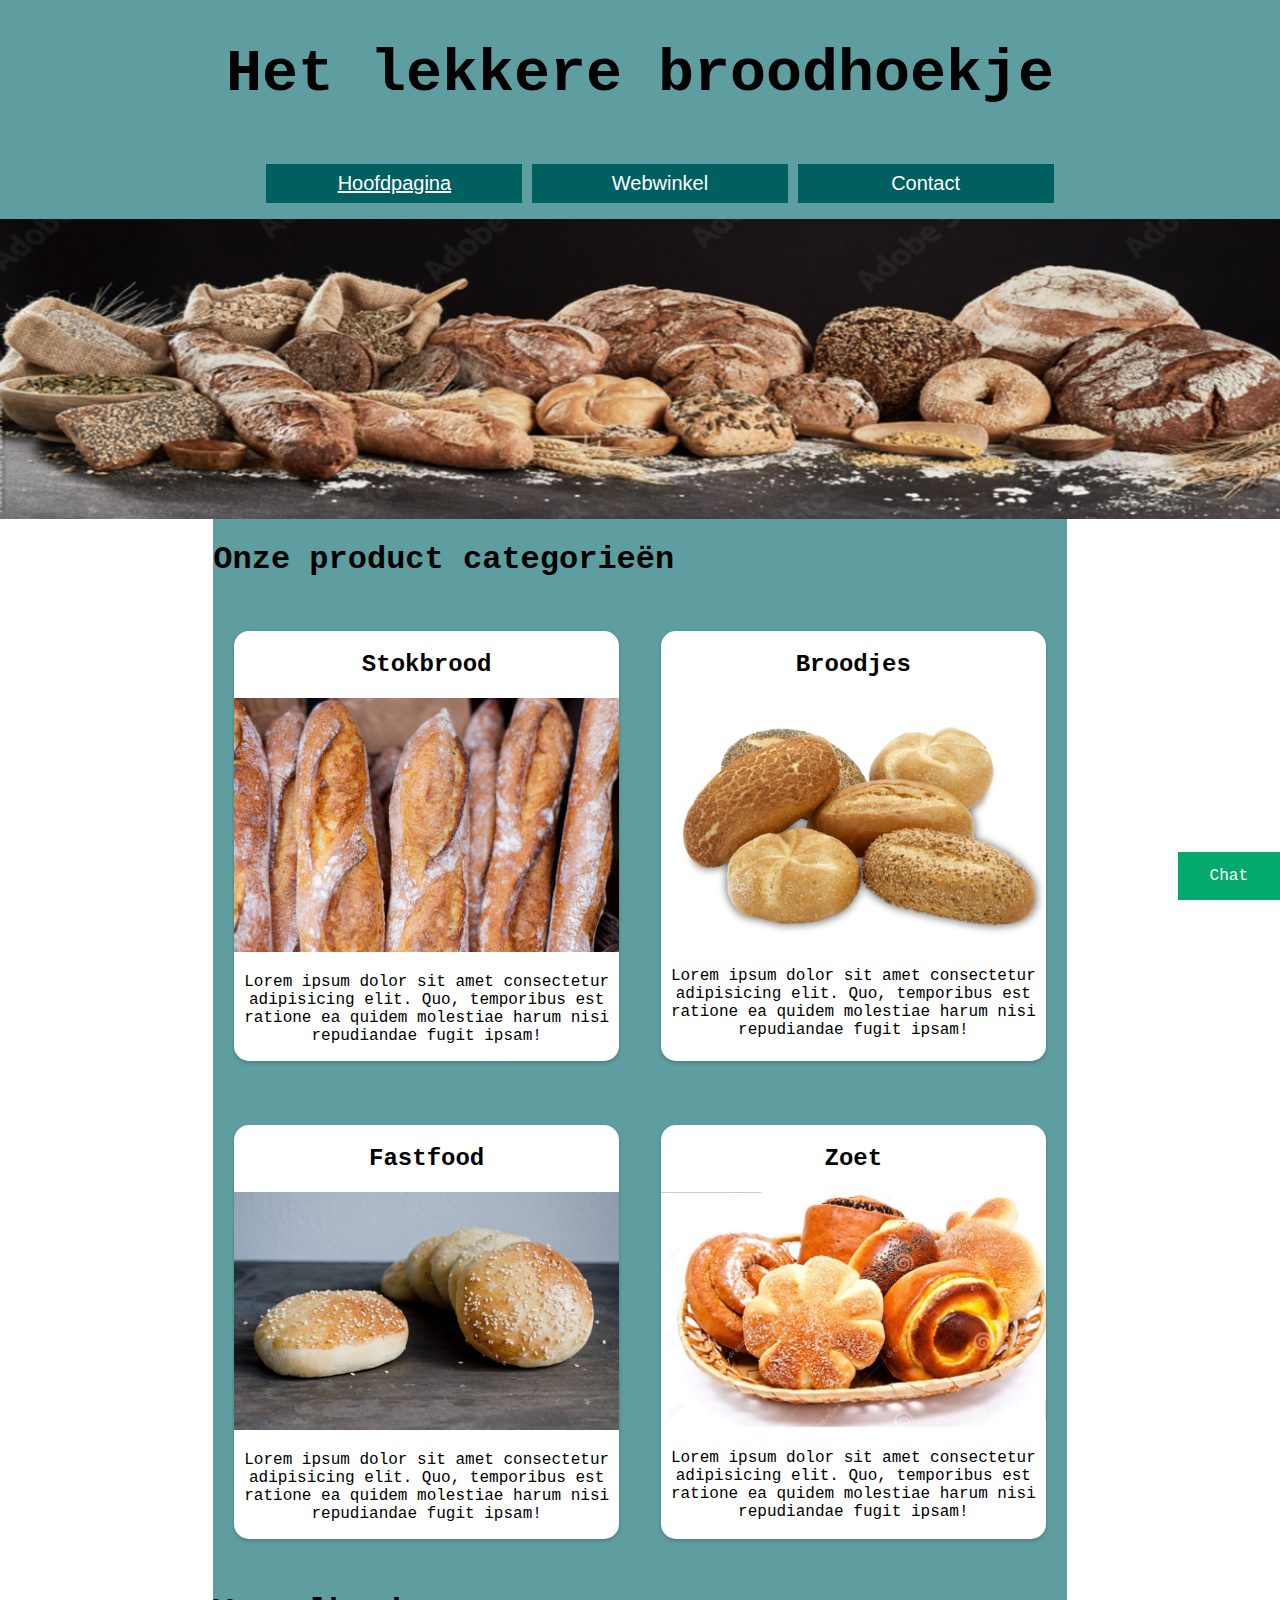
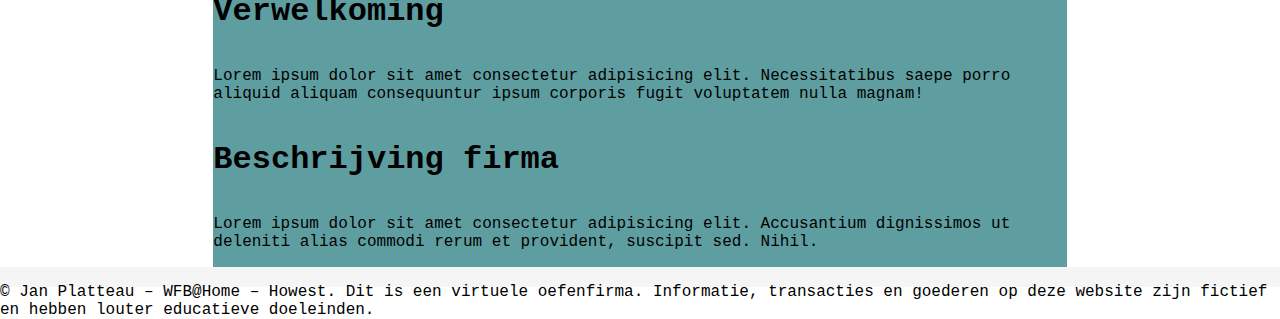
<file: index.html>
<!DOCTYPE html>
<html lang="nl">

<head>
    <meta charset="UTF-8">
    <meta name="viewport" content="width=device-width, initial-scale=1.0">
    <link rel="stylesheet" href="/css/style.css">
    <title>Hoofdpagina</title>
</head>

<body>
    <header>
        <h1>Het lekkere broodhoekje</h1>
        <nav>
            <ul>
                <li><a href="/index.html" class="menu active">Hoofdpagina</a></li>
                <li><a href="/webwinkel.html" class="menu">Webwinkel</a></li>
                <li><a href="/contact.html" class="menu">Contact</a></li>
            </ul>
        </nav>
    </header>
    <figure>
    </figure>
    <main>
        <h1>Onze product categorieën</h1>
        <section id="categorie_overzicht">
            <a href="/webwinkel.html#stokbrood" class="categorie">
                <article class="cat card">
                    <h2>Stokbrood</h2>
                    <img src="/img/categorie/stokbroden/cat_stokbrood.jpg" alt="stokbrood categorie">
                    <p>Lorem ipsum dolor sit amet consectetur adipisicing elit. Quo, temporibus est ratione ea quidem
                        molestiae harum nisi repudiandae fugit ipsam!</p>
                </article>
            </a>
            <a href="/webwinkel.html#broodjes" class="categorie">
            <article class="cat card">
                <h2>Broodjes</h2>
                <img src="/img/categorie/broodjes/cat_broodjes.jpg" alt="broodjes categorie">
                <p>Lorem ipsum dolor sit amet consectetur adipisicing elit. Quo, temporibus est ratione ea quidem
                    molestiae harum nisi repudiandae fugit ipsam!</p>
            </article>
            </a>
            <a href="/webwinkel.html#fastfood" class="categorie">
            <article class="cat card">
                <h2>Fastfood</h2>
                <img src="/img/categorie/fastfood/cat_fastfood.jpg" alt="fastfood categorie">
                <p>Lorem ipsum dolor sit amet consectetur adipisicing elit. Quo, temporibus est ratione ea quidem
                    molestiae harum nisi repudiandae fugit ipsam!</p>
            </article>
            </a>
            <a href="/webwinkel.html#zoet" class="categorie">
            <article class="cat card">
                <h2>Zoet</h2>
                <img src="/img/categorie/zoet/cat_zoet.jpg" alt="zoet categorie">
                <p>Lorem ipsum dolor sit amet consectetur adipisicing elit. Quo, temporibus est ratione ea quidem
                    molestiae harum nisi repudiandae fugit ipsam!</p>
            </article>
            </a>
        </section>
        <section id="verwelkoming">
            <h1>Verwelkoming</h1>
            <p>Lorem ipsum dolor sit amet consectetur adipisicing elit. Necessitatibus saepe porro aliquid aliquam
                consequuntur ipsum corporis fugit voluptatem nulla magnam!</p>
        </section>
        <section id="beschijving_firma">
            <h1>Beschrijving firma</h1>
            <p>Lorem ipsum dolor sit amet consectetur adipisicing elit. Accusantium dignissimos ut deleniti alias
                commodi rerum et provident, suscipit sed. Nihil.</p>
        </section>
        <table id="tabel_vergelijking"></table>
        <aside id="spotlight"></aside>
    </main>
    <div>
        <button type="button" class="btn">Chat</button>
    </div>
    <footer>
        <p id="copyright">&copy Jan Platteau – WFB@Home – Howest. Dit is een virtuele oefenfirma. Informatie,
            transacties en goederen op deze website zijn fictief en hebben louter educatieve doeleinden.</p>
    </footer>

</body>

</html>
</file>
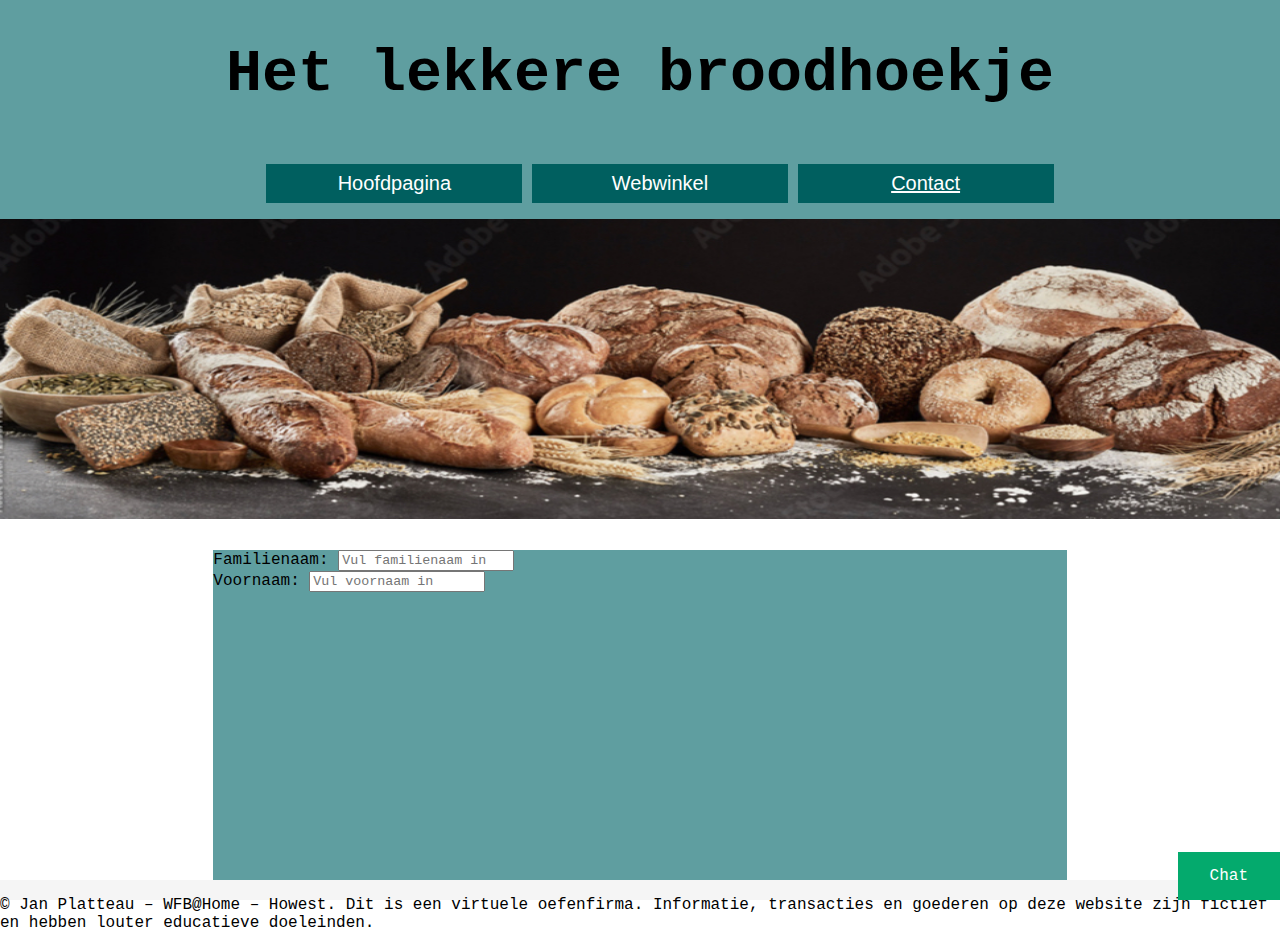
<file: contact.html>
<!DOCTYPE html>
<html lang="nl">

<head>
    <meta charset="UTF-8">
    <meta name="viewport" content="width=device-width, initial-scale=1.0">
    <link rel="stylesheet" href="/css/style.css">
    <title>Contact</title>
</head>

<body>
    <header>
        <h1>Het lekkere broodhoekje</h1>
        <nav>
            <ul>
                <li><a href="/index.html" class="menu">Hoofdpagina</a></li>
                <li><a href="/webwinkel.html" class="menu">Webwinkel</a></li>
                <li><a href="/contact.html" class="menu active">Contact</a></li>
            </ul>
        </nav>
    </header>
    <figure>
    </figure>
    <main>
        <form action="https://jkorpela.fi/cgi-bin/echo.cgi" method="post" accept-charset="UTF-8" autocomplete="on">
            <label for="txt-last-name">Familienaam: </label>
            <input type="text" name="familienaam" id="txt-last-name" placeholder="Vul familienaam in" required><br>
            <label for="txt-last-name">Voornaam: </label>
            <input type="text" name="voornaam" id="txt-first-name" placeholder="Vul voornaam in" required>
        </form>
    </main>
    <div>
        <button type="button" class="btn">Chat</button>
    </div>
    <footer>
        <p id="copyright">&copy Jan Platteau – WFB@Home – Howest. Dit is een virtuele oefenfirma. Informatie,
            transacties en goederen op deze website zijn fictief en hebben louter educatieve doeleinden.</p>
    </footer>

</body>

</html>
</file>
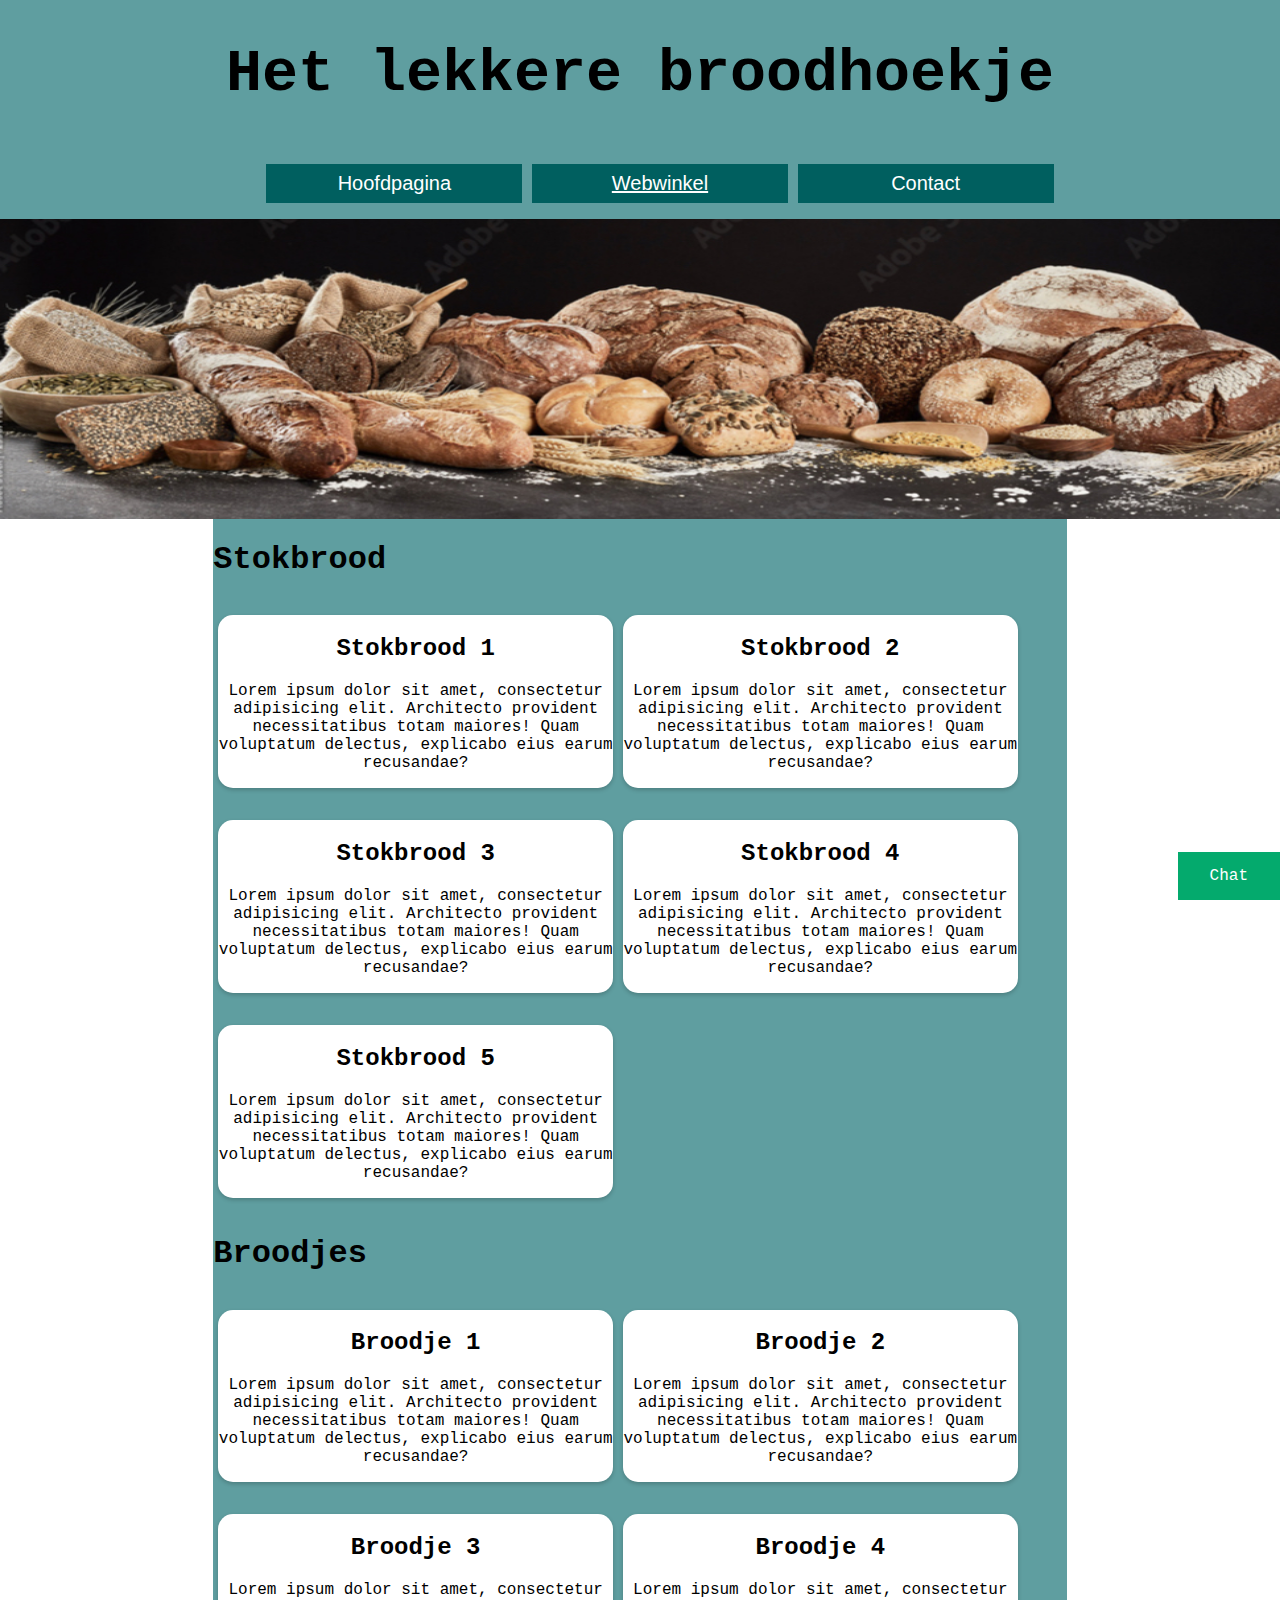
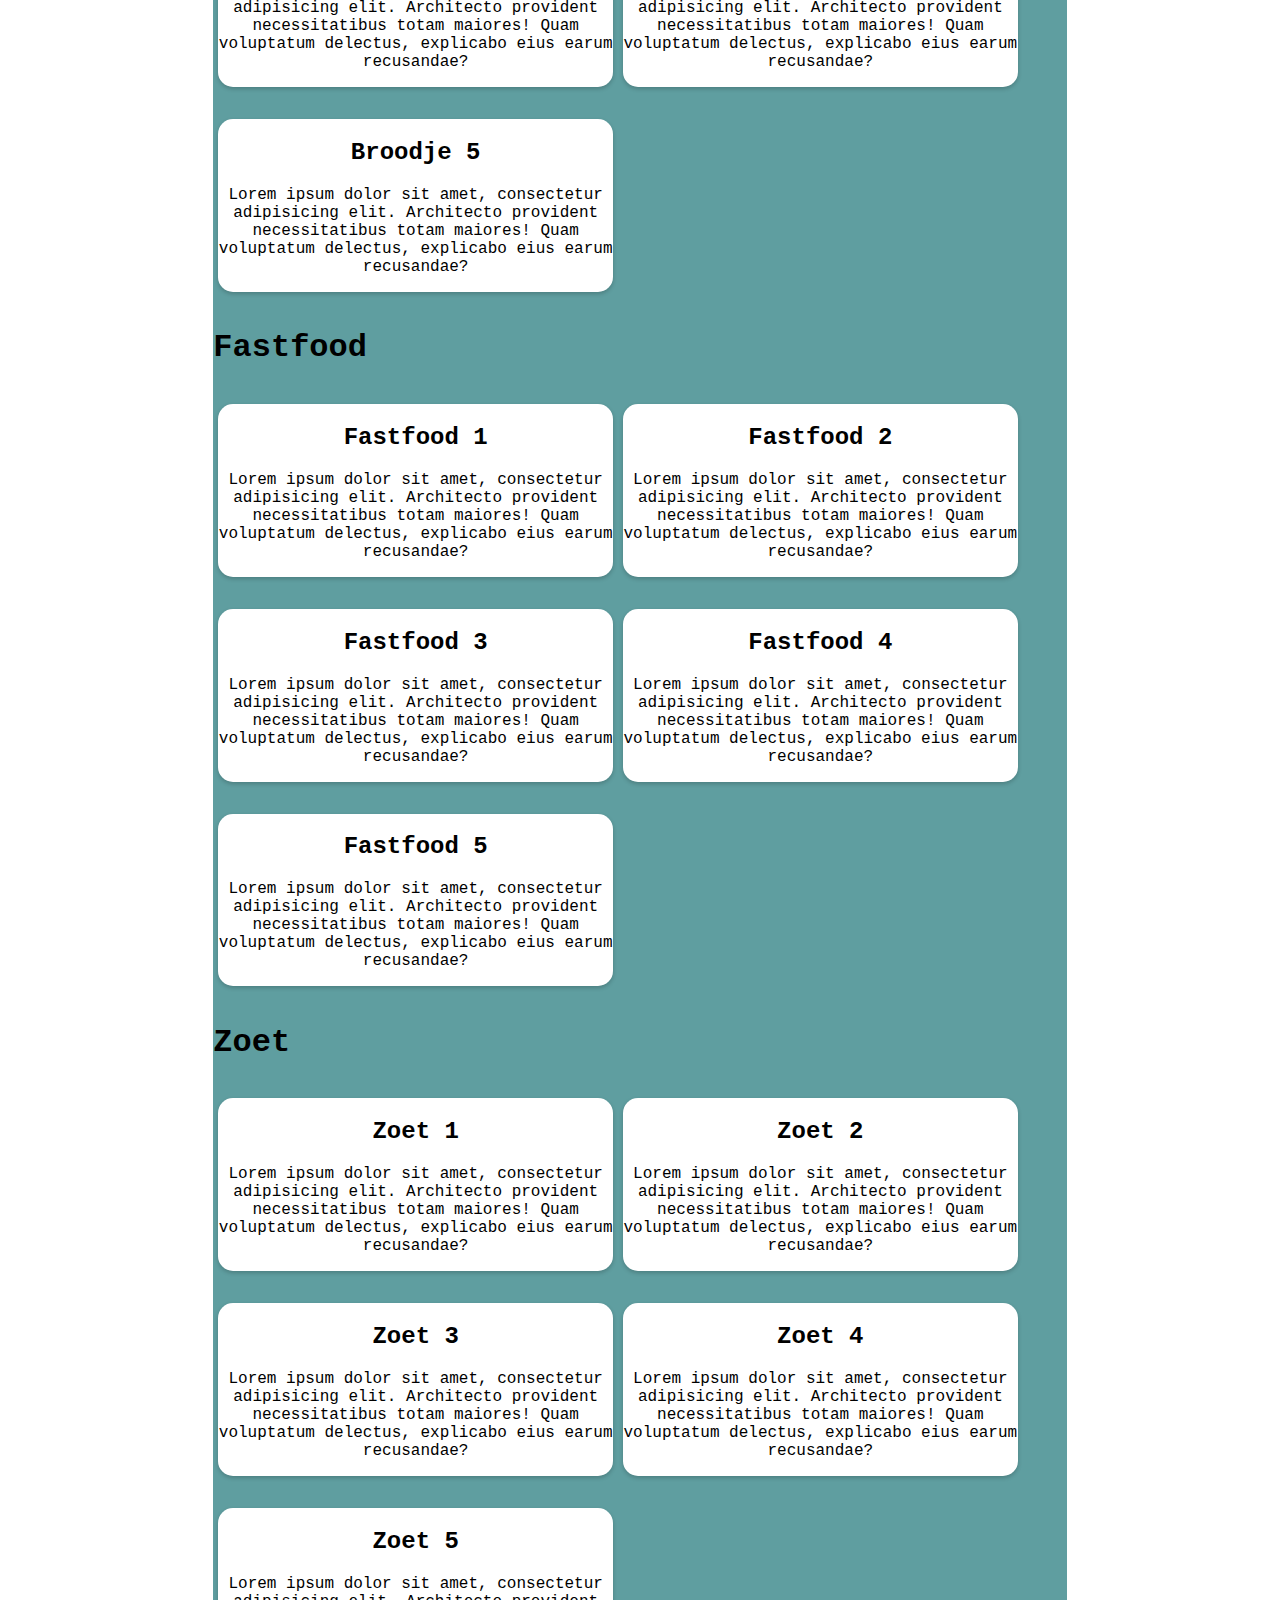
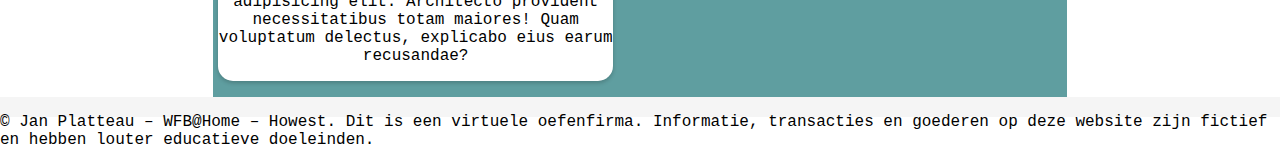
<file: webwinkel.html>
<!DOCTYPE html>
<html lang="nl">

<head>
    <meta charset="UTF-8">
    <meta name="viewport" content="width=device-width, initial-scale=1.0">
    <link rel="stylesheet" href="/css/style.css">
    <title>Webwinkel</title>
</head>

<body>
    <header>
        <h1>Het lekkere broodhoekje</h1>
        <nav>
            <ul>
                <li><a href="/index.html" class="menu">Hoofdpagina</a></li>
                <li><a href="/webwinkel.html" class="menu active">Webwinkel</a></li>
                <li><a href="/contact.html" class="menu">Contact</a></li>
            </ul>
        </nav>
    </header>
    <figure>
    </figure>
    <main class="webshop">
        <h1 id="stokbrood">Stokbrood</h1>
        <section>
            <article class="card">
                <h2>Stokbrood 1</h2>
                <p>Lorem ipsum dolor sit amet, consectetur adipisicing elit. Architecto provident necessitatibus totam
                    maiores! Quam voluptatum delectus, explicabo eius earum recusandae?</p>
            </article>
            <article class="card">
                <h2>Stokbrood 2</h2>
                <p>Lorem ipsum dolor sit amet, consectetur adipisicing elit. Architecto provident necessitatibus totam
                    maiores! Quam voluptatum delectus, explicabo eius earum recusandae?</p>
            </article>
            <article class="card">
                <h2>Stokbrood 3</h2>
                <p>Lorem ipsum dolor sit amet, consectetur adipisicing elit. Architecto provident necessitatibus totam
                    maiores! Quam voluptatum delectus, explicabo eius earum recusandae?</p>
            </article>
            <article class="card">
                <h2>Stokbrood 4</h2>
                <p>Lorem ipsum dolor sit amet, consectetur adipisicing elit. Architecto provident necessitatibus totam
                    maiores! Quam voluptatum delectus, explicabo eius earum recusandae?</p>
            </article>
            <article class="card">
                <h2>Stokbrood 5</h2>
                <p>Lorem ipsum dolor sit amet, consectetur adipisicing elit. Architecto provident necessitatibus totam
                    maiores! Quam voluptatum delectus, explicabo eius earum recusandae?</p>
            </article>
        </section>

        <h1 id="broodjes">Broodjes</h1>
        <section>
            <article class="card">
                <h2>Broodje 1</h2>
                <p>Lorem ipsum dolor sit amet, consectetur adipisicing elit. Architecto provident necessitatibus totam
                    maiores! Quam voluptatum delectus, explicabo eius earum recusandae?</p>
            </article>
            <article class="card">
                <h2>Broodje 2</h2>
                <p>Lorem ipsum dolor sit amet, consectetur adipisicing elit. Architecto provident necessitatibus totam
                    maiores! Quam voluptatum delectus, explicabo eius earum recusandae?</p>
            </article>
            <article class="card">
                <h2>Broodje 3</h2>
                <p>Lorem ipsum dolor sit amet, consectetur adipisicing elit. Architecto provident necessitatibus totam
                    maiores! Quam voluptatum delectus, explicabo eius earum recusandae?</p>
            </article>
            <article class="card">
                <h2>Broodje 4</h2>
                <p>Lorem ipsum dolor sit amet, consectetur adipisicing elit. Architecto provident necessitatibus totam
                    maiores! Quam voluptatum delectus, explicabo eius earum recusandae?</p>
            </article>
            <article class="card">
                <h2>Broodje 5</h2>
                <p>Lorem ipsum dolor sit amet, consectetur adipisicing elit. Architecto provident necessitatibus totam
                    maiores! Quam voluptatum delectus, explicabo eius earum recusandae?</p>
            </article>
        </section>

        <h1 id="fastfood">Fastfood</h1>
        <section>
            <article class="card">
                <h2>Fastfood 1</h2>
                <p>Lorem ipsum dolor sit amet, consectetur adipisicing elit. Architecto provident necessitatibus totam
                    maiores! Quam voluptatum delectus, explicabo eius earum recusandae?</p>
            </article>
            <article class="card">
                <h2>Fastfood 2</h2>
                <p>Lorem ipsum dolor sit amet, consectetur adipisicing elit. Architecto provident necessitatibus totam
                    maiores! Quam voluptatum delectus, explicabo eius earum recusandae?</p>
            </article>
            <article class="card">
                <h2>Fastfood 3</h2>
                <p>Lorem ipsum dolor sit amet, consectetur adipisicing elit. Architecto provident necessitatibus totam
                    maiores! Quam voluptatum delectus, explicabo eius earum recusandae?</p>
            </article>
            <article class="card">
                <h2>Fastfood 4</h2>
                <p>Lorem ipsum dolor sit amet, consectetur adipisicing elit. Architecto provident necessitatibus totam
                    maiores! Quam voluptatum delectus, explicabo eius earum recusandae?</p>
            </article>
            <article class="card">
                <h2>Fastfood 5</h2>
                <p>Lorem ipsum dolor sit amet, consectetur adipisicing elit. Architecto provident necessitatibus totam
                    maiores! Quam voluptatum delectus, explicabo eius earum recusandae?</p>
            </article>
        </section>

        <h1 id="zoet">Zoet</h1>
        <section>
            <article class="card">
                <h2>Zoet 1</h2>
                <p>Lorem ipsum dolor sit amet, consectetur adipisicing elit. Architecto provident necessitatibus totam
                    maiores! Quam voluptatum delectus, explicabo eius earum recusandae?</p>
            </article>
            <article class="card">
                <h2>Zoet 2</h2>
                <p>Lorem ipsum dolor sit amet, consectetur adipisicing elit. Architecto provident necessitatibus totam
                    maiores! Quam voluptatum delectus, explicabo eius earum recusandae?</p>
            </article>
            <article class="card">
                <h2>Zoet 3</h2>
                <p>Lorem ipsum dolor sit amet, consectetur adipisicing elit. Architecto provident necessitatibus totam
                    maiores! Quam voluptatum delectus, explicabo eius earum recusandae?</p>
            </article>
            <article class="card">
                <h2>Zoet 4</h2>
                <p>Lorem ipsum dolor sit amet, consectetur adipisicing elit. Architecto provident necessitatibus totam
                    maiores! Quam voluptatum delectus, explicabo eius earum recusandae?</p>
            </article>
            <article class="card">
                <h2>Zoet 5</h2>
                <p>Lorem ipsum dolor sit amet, consectetur adipisicing elit. Architecto provident necessitatibus totam
                    maiores! Quam voluptatum delectus, explicabo eius earum recusandae?</p>
            </article>
        </section>
    </main>
    <div>
        <button type="button" class="btn">Chat</button>
    </div>
    <footer>
        <p id="copyright">&copy Jan Platteau – WFB@Home – Howest. Dit is een virtuele oefenfirma. Informatie,
            transacties en goederen op deze website zijn fictief en hebben louter educatieve doeleinden.</p>
    </footer>

</body>

</html>
</file>
<file: css/style.css>
* {
    font-family: 'Courier New', Courier, monospace; 
}

html, body {
    height: 100%;
}

body {
    margin: 0;
    padding: 0;
    height: 100vh;

    display: grid;

    grid-template-columns: 1fr 4fr 1fr;
    grid-template-areas: "header header header"
        "logo logo logo"
        "left mid right"
        "footer footer footer";

    grid-template-rows: auto 1fr 1fr 20px;

    /*overflow:auto;*/
}

body header h1 {
    font-family: 'Courier New', Courier, monospace;   
    font-size: 60px;
}

header {
    background-color:cadetblue;
    grid-area: header;

    text-align: center;
/*
    position: sticky;
    position:-webkit-sticky;
    top:0;*/

}

body header nav ul {
    list-style: none;
    display: inline-block;
    margin: 1rem;
}

body header nav ul li {
    display: inline-block;
    background-color: #005f5f;
    width: 15rem;
    padding: 0.5em;
    height:fit-content
}

body header nav ul li .menu:hover {
    color: black;
}

body header nav ul li a {
    color: white;
    text-decoration:none;
    justify-content: center;
    font-family: Arial, Helvetica, sans-serif;
    font-size: 20px;
    display: block;

}

nav a {
    display: block;
}

.active {
    text-decoration: underline;
}

figure {
    width: 100%;
    height: 300px;
    grid-area: logo;
    background-image: url("/img/bakery_banner2.jpg");
    background-size: 100% 100%;
    margin: 0;
    position:sticky;
}

main {
    background-color:cadetblue;
    grid-area: mid;
}

section {
    display: flex;
    flex-flow: row wrap;
}

article{
    box-sizing: border-box;
    margin:1rem;
    width: calc(50% - 2rem);
}

article.cat img {
    max-width: 100%;
    height:auto;    
}

a.categorie{
  text-decoration: none;  
  font: inherit;
  color:inherit;
  display:inherit;
  box-sizing: border-box;
  margin:1rem;
  width: calc(50% - 2rem);
}

.cat {
    width:auto;
    
}

.card {
	overflow: hidden;
	background-color: #FFFFFF;
	margin-left: 5px;
	margin-right: 5px;
	border-radius: 15px;
	box-shadow: 0 2px 4px rgba(0,0,0,0.2);
	text-align: center;
	-webkit-transition: .1s ease-in-out;
	transition: .1s ease-in-out;
}

.card:hover{
	margin-top: -10px;
	box-shadow: 0 4px 8px rgba(0,0,0,0.2);
}

footer {
    background-color: whitesmoke;
    grid-area: footer;
}

#copyright {
    text-align: left;
}

.btn {
    background-color: #04AA6D;
    border: none;
    color: white;
    padding: 15px 32px;
    text-align: center;
    text-decoration: none;
    display: inline-block;
    font-size: 16px; 

    position: fixed;
    right:0;
    bottom:0;
}

.btn:hover {
    cursor:pointer;
}

@media (max-width: 960px){
    body{
        grid-template-columns: auto;
        grid-template-rows: auto 1fr max-content 50px;
        grid-template-areas: "header"
                            "logo"
                            "mid"
                            "footer" ;
    }
    
    nav ul li {
        display:block;
        padding: 0.5em;
        margin:0.35rem;
    }
}

@media (max-width: 512px){

}
</file>
